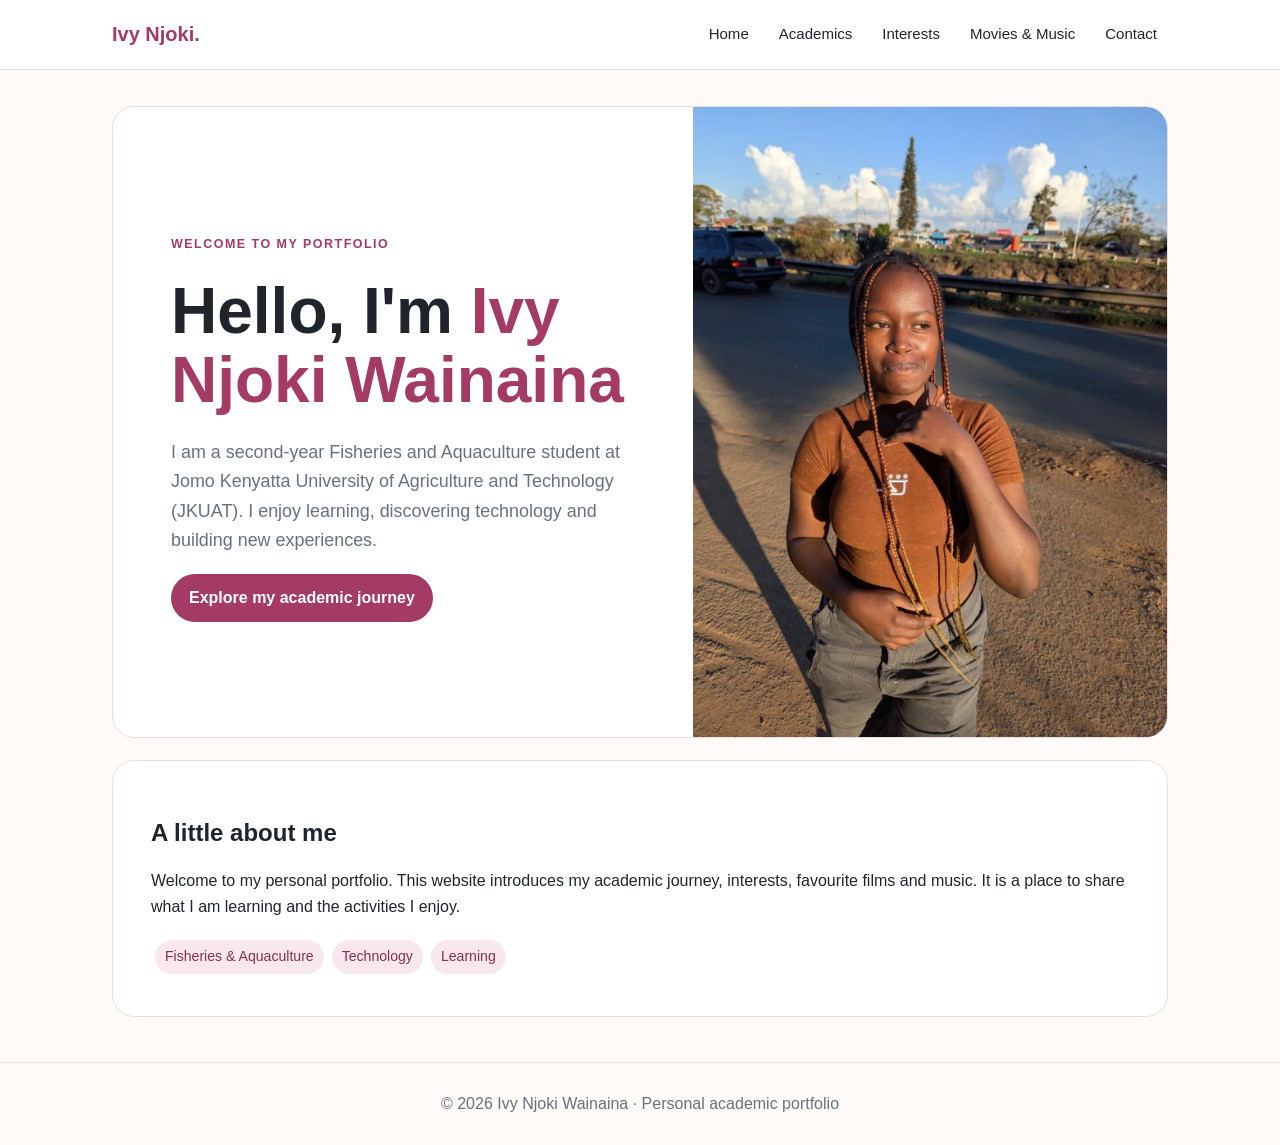
<file: index.html>
<!doctype html><html lang="en"><head><meta charset="utf-8"><meta name="viewport" content="width=device-width,initial-scale=1"><meta name="description" content="Ivy Njoki Wainaina's personal academic portfolio"><title>Home | Ivy Njoki Wainaina</title><link rel="stylesheet" href="style.css"></head><body><header><div class="nav"><a class="logo" href="index.html">Ivy Njoki.</a><nav aria-label="Main navigation">
<a href="index.html">Home</a><a href="academic.html">Academics</a><a href="interests.html">Interests</a><a href="movies.html">Movies & Music</a><a href="contact.html">Contact</a>
</nav></div></header><main>
<section class="hero"><div class="hero-copy"><p class="eyebrow">Welcome to my portfolio</p><h1>Hello, I'm <span style="color:var(--accent)">Ivy Njoki Wainaina</span></h1>
<p class="lead">I am a second-year Fisheries and Aquaculture student at Jomo Kenyatta University of Agriculture and Technology (JKUAT). I enjoy learning, discovering technology and building new experiences.</p>
<a class="btn" href="academic.html">Explore my academic journey</a></div><img src="images/ivy-profile.jpg" alt="Ivy Njoki Wainaina standing outdoors in the sunlight"></section>
<section class="panel"><h2>A little about me</h2><p>Welcome to my personal portfolio. This website introduces my academic journey, interests, favourite films and music. It is a place to share what I am learning and the activities I enjoy.</p>
<div><span class="tag">Fisheries & Aquaculture</span><span class="tag">Technology</span><span class="tag">Learning</span></div></section>
</main><footer>© 2026 Ivy Njoki Wainaina · Personal academic portfolio</footer></body></html>
</file>
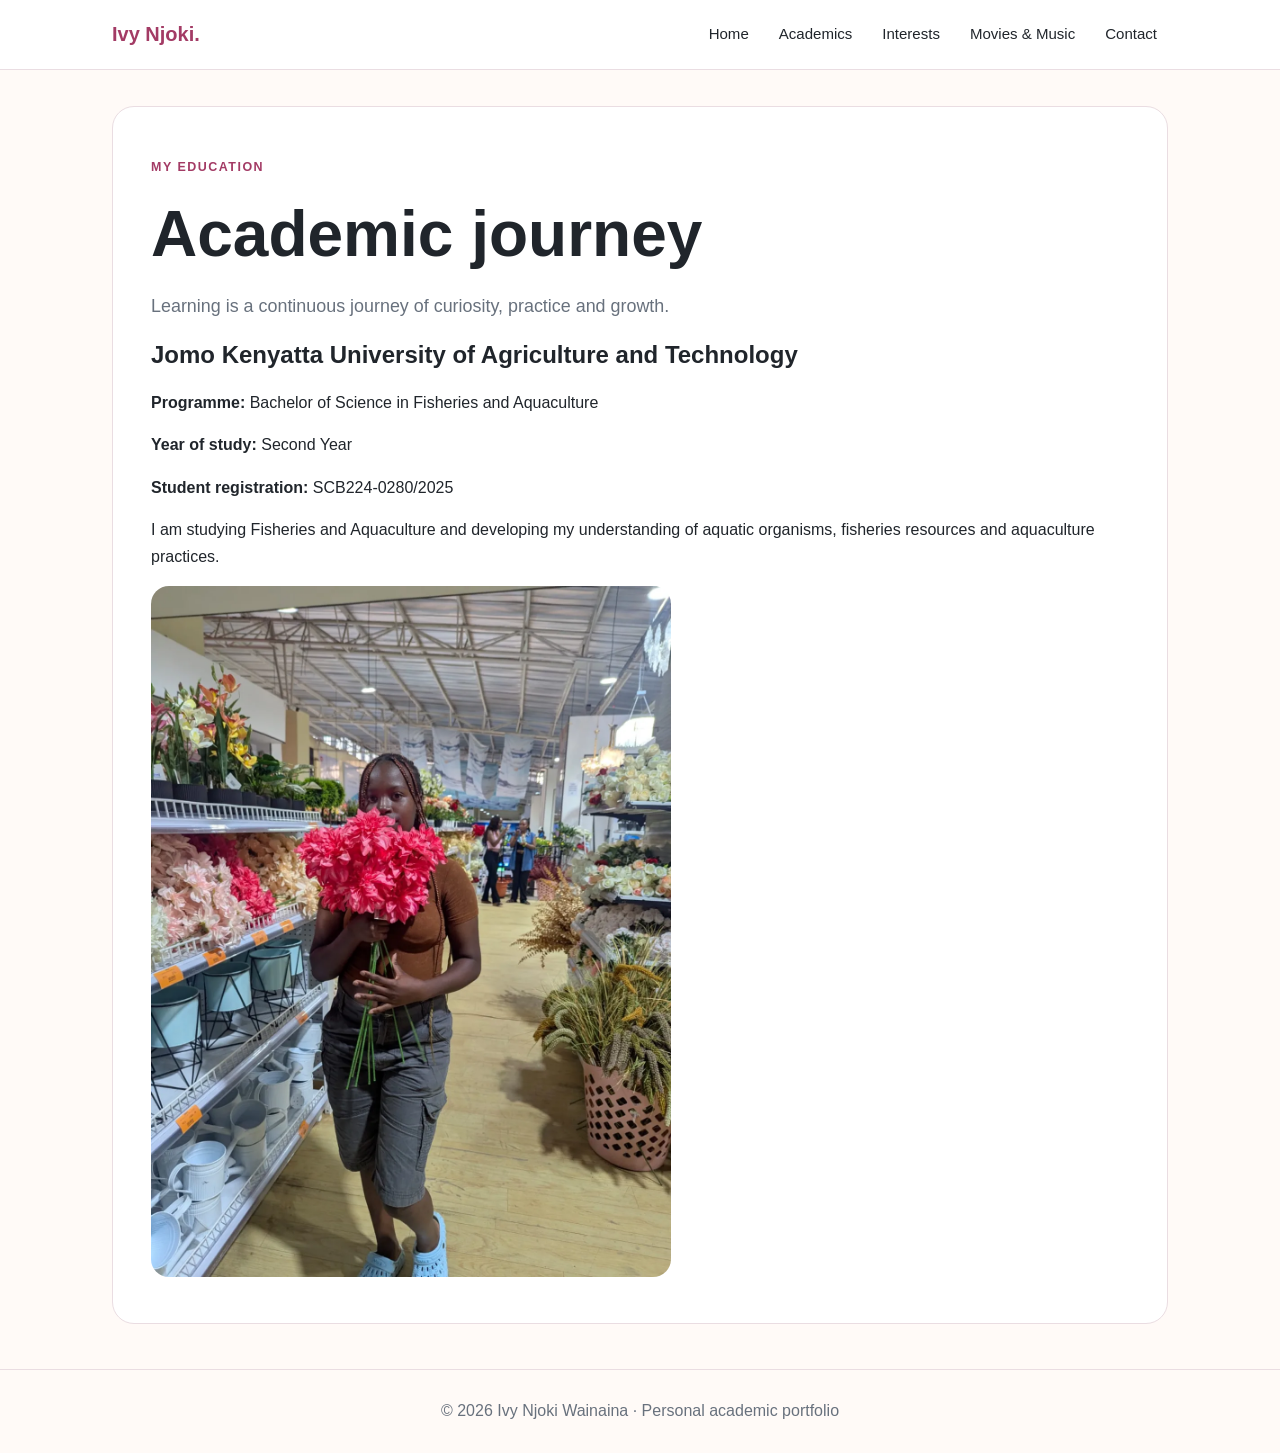
<file: academic.html>
<!doctype html><html lang="en"><head><meta charset="utf-8"><meta name="viewport" content="width=device-width,initial-scale=1"><meta name="description" content="Ivy Njoki Wainaina's personal academic portfolio"><title>Academic Journey | Ivy Njoki Wainaina</title><link rel="stylesheet" href="style.css"></head><body><header><div class="nav"><a class="logo" href="index.html">Ivy Njoki.</a><nav aria-label="Main navigation">
<a href="index.html">Home</a><a href="academic.html">Academics</a><a href="interests.html">Interests</a><a href="movies.html">Movies & Music</a><a href="contact.html">Contact</a>
</nav></div></header><main>
<section class="panel"><p class="eyebrow">My education</p><h1>Academic journey</h1><p class="lead">Learning is a continuous journey of curiosity, practice and growth.</p>
<h2>Jomo Kenyatta University of Agriculture and Technology</h2><p><strong>Programme:</strong> Bachelor of Science in Fisheries and Aquaculture</p><p><strong>Year of study:</strong> Second Year</p>
<p><strong>Student registration:</strong> SCB224-0280/2025</p><p>I am studying Fisheries and Aquaculture and developing my understanding of aquatic organisms, fisheries resources and aquaculture practices.</p>
<img src="images/ivy-flowers.jpg" alt="Ivy holding a bouquet of bright pink flowers" style="width:min(100%,520px);border-radius:18px"></section>
</main><footer>© 2026 Ivy Njoki Wainaina · Personal academic portfolio</footer></body></html>
</file>
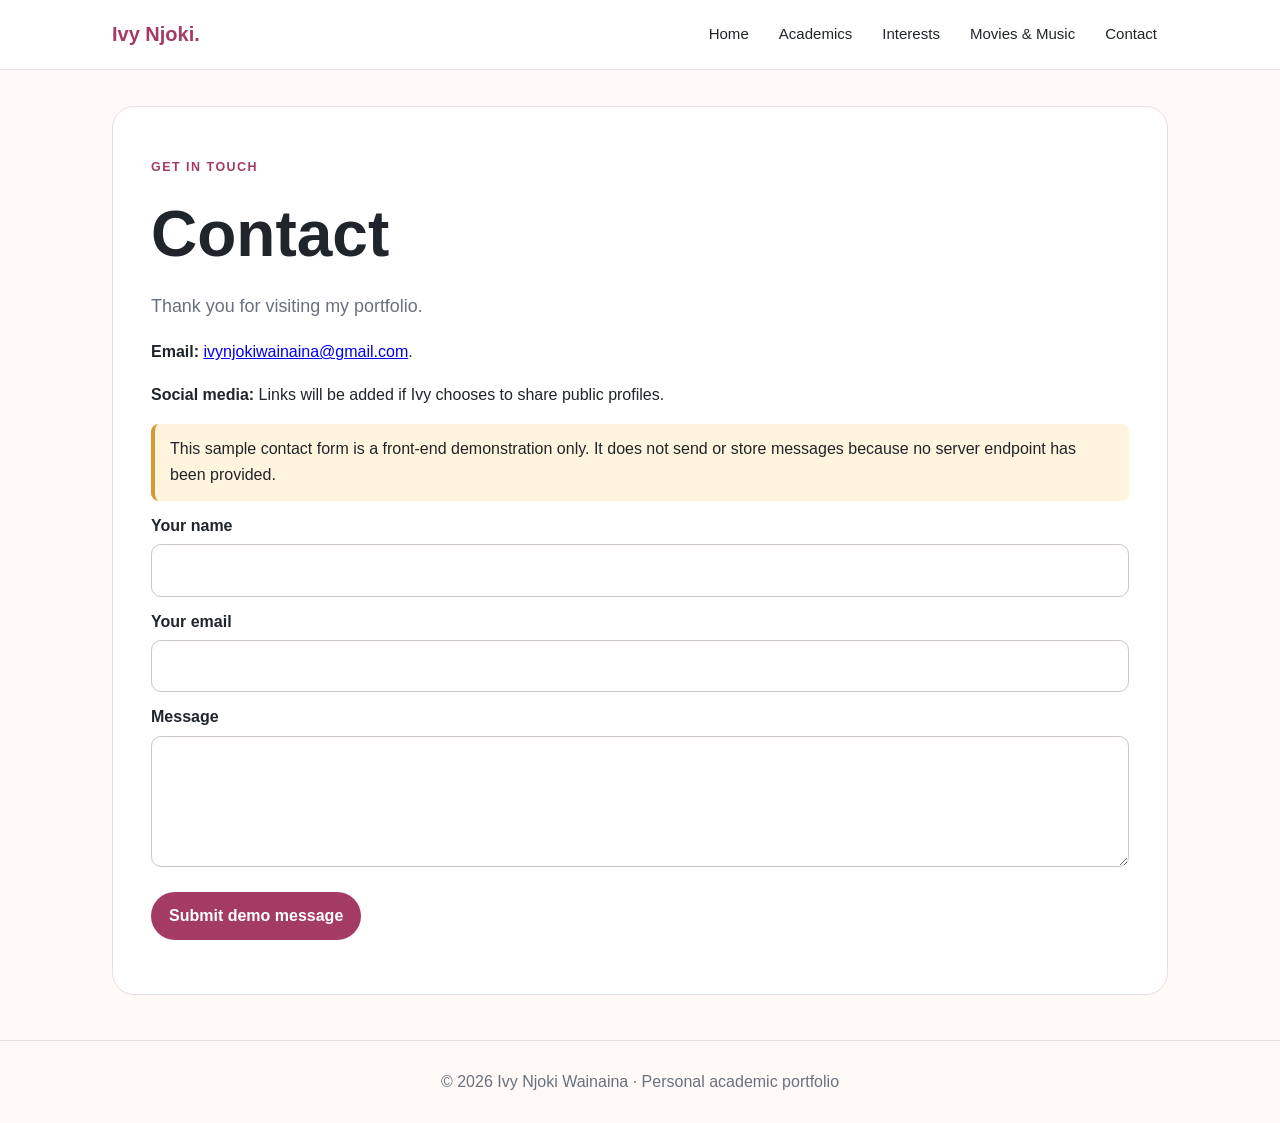
<file: contact.html>
<!doctype html><html lang="en"><head><meta charset="utf-8"><meta name="viewport" content="width=device-width,initial-scale=1"><meta name="description" content="Ivy Njoki Wainaina's personal academic portfolio"><title>Contact | Ivy Njoki Wainaina</title><link rel="stylesheet" href="style.css"></head><body><header><div class="nav"><a class="logo" href="index.html">Ivy Njoki.</a><nav aria-label="Main navigation">
<a href="index.html">Home</a><a href="academic.html">Academics</a><a href="interests.html">Interests</a><a href="movies.html">Movies & Music</a><a href="contact.html">Contact</a>
</nav></div></header><main>
<section class="panel"><p class="eyebrow">Get in touch</p><h1>Contact</h1><p class="lead">Thank you for visiting my portfolio.</p>
<p><strong>Email:</strong> <a href="mailto:ivynjokiwainaina@gmail.com">ivynjokiwainaina@gmail.com</a>.</p>
<p><strong>Social media:</strong> Links will be added if Ivy chooses to share public profiles.</p>
<div class="note">This sample contact form is a front-end demonstration only. It does not send or store messages because no server endpoint has been provided.</div>
<form onsubmit="event.preventDefault();document.getElementById('form-note').textContent='This is a demonstration form and does not send messages.';">
<label for="sender">Your name</label><input id="sender" name="sender_name" required>
<label for="email">Your email</label><input id="email" name="sender_email" type="email" required>
<label for="message">Message</label><textarea id="message" name="message" rows="4" required></textarea>
<p><button class="btn" type="submit">Submit demo message</button></p><p id="form-note" class="muted" aria-live="polite"></p></form></section>
</main><footer>© 2026 Ivy Njoki Wainaina · Personal academic portfolio</footer></body></html>
</file>
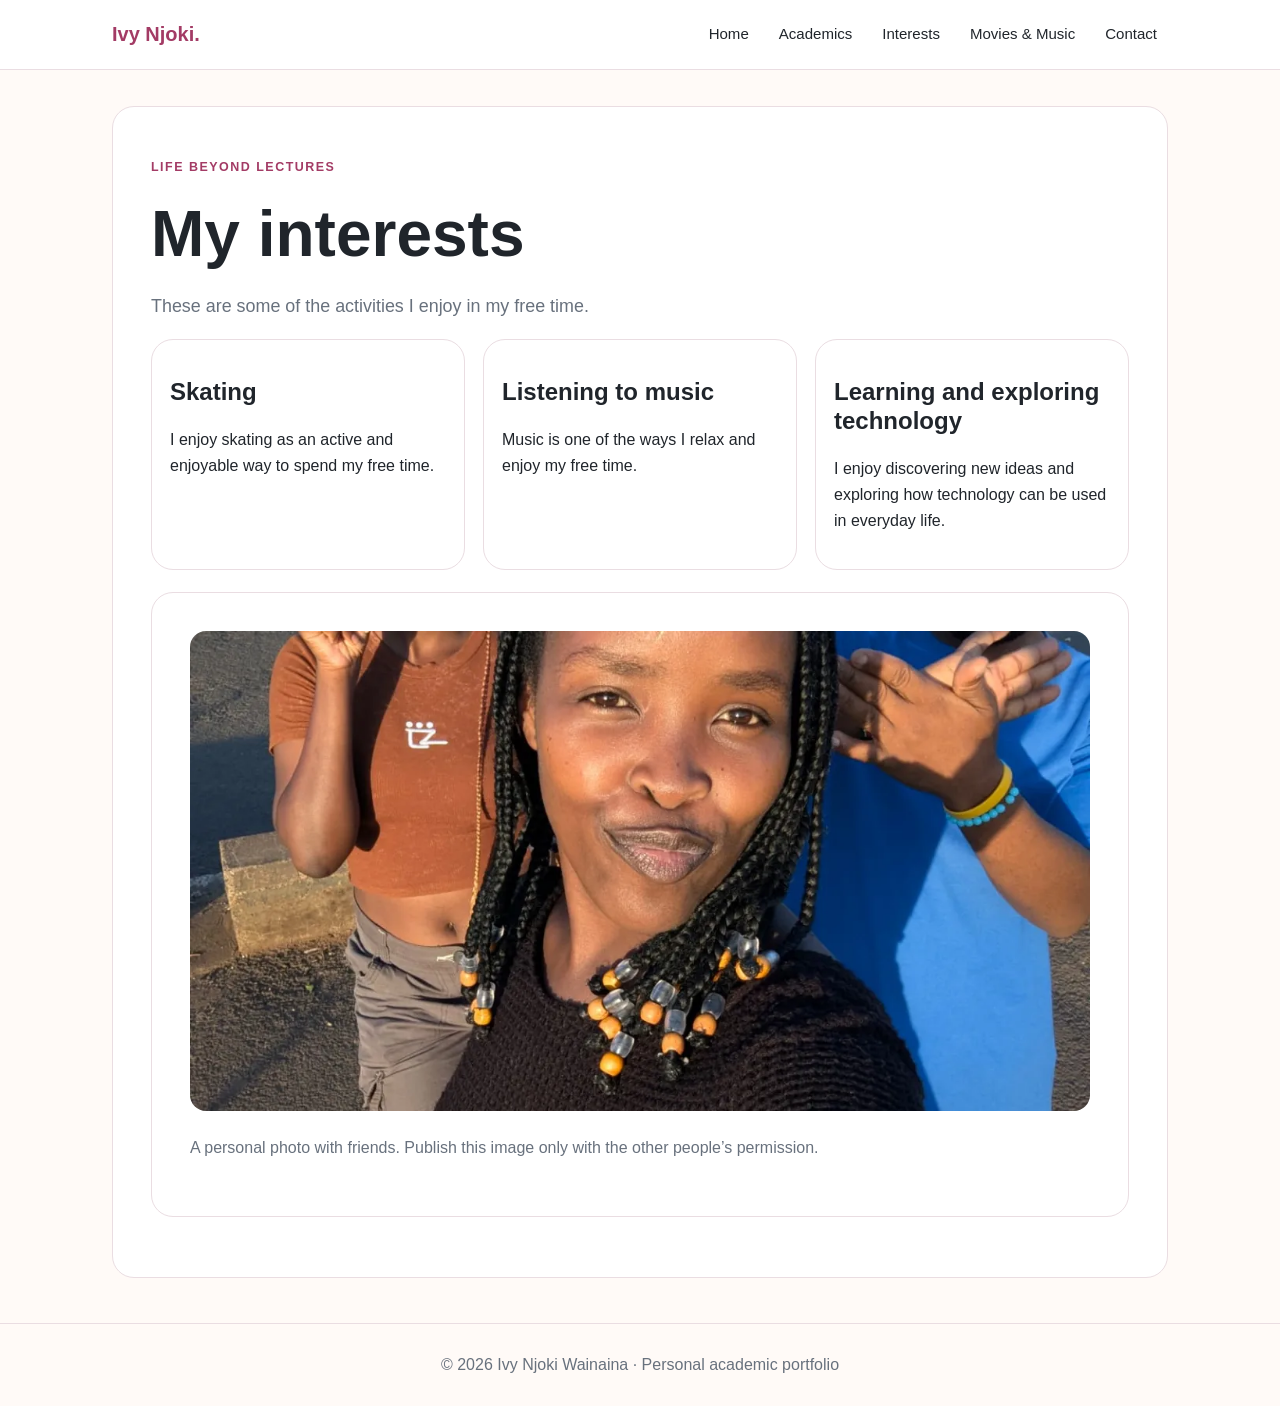
<file: interests.html>
<!doctype html><html lang="en"><head><meta charset="utf-8"><meta name="viewport" content="width=device-width,initial-scale=1"><meta name="description" content="Ivy Njoki Wainaina's personal academic portfolio"><title>Interests | Ivy Njoki Wainaina</title><link rel="stylesheet" href="style.css"></head><body><header><div class="nav"><a class="logo" href="index.html">Ivy Njoki.</a><nav aria-label="Main navigation">
<a href="index.html">Home</a><a href="academic.html">Academics</a><a href="interests.html">Interests</a><a href="movies.html">Movies & Music</a><a href="contact.html">Contact</a>
</nav></div></header><main>
<section class="panel"><p class="eyebrow">Life beyond lectures</p><h1>My interests</h1><p class="lead">These are some of the activities I enjoy in my free time.</p>
<div class="grid">
<article class="card"><div class="body"><h2>Skating</h2><p>I enjoy skating as an active and enjoyable way to spend my free time.</p></div></article>
<article class="card"><div class="body"><h2>Listening to music</h2><p>Music is one of the ways I relax and enjoy my free time.</p></div></article>
<article class="card"><div class="body"><h2>Learning and exploring technology</h2><p>I enjoy discovering new ideas and exploring how technology can be used in everyday life.</p></div></article>
</div><div class="panel"><img src="images/ivy-friends.jpg" alt="Ivy with two friends outdoors" style="width:100%;max-height:480px;object-fit:cover;border-radius:16px"><p class="muted">A personal photo with friends. Publish this image only with the other people’s permission.</p></div></section>
</main><footer>© 2026 Ivy Njoki Wainaina · Personal academic portfolio</footer></body></html>
</file>
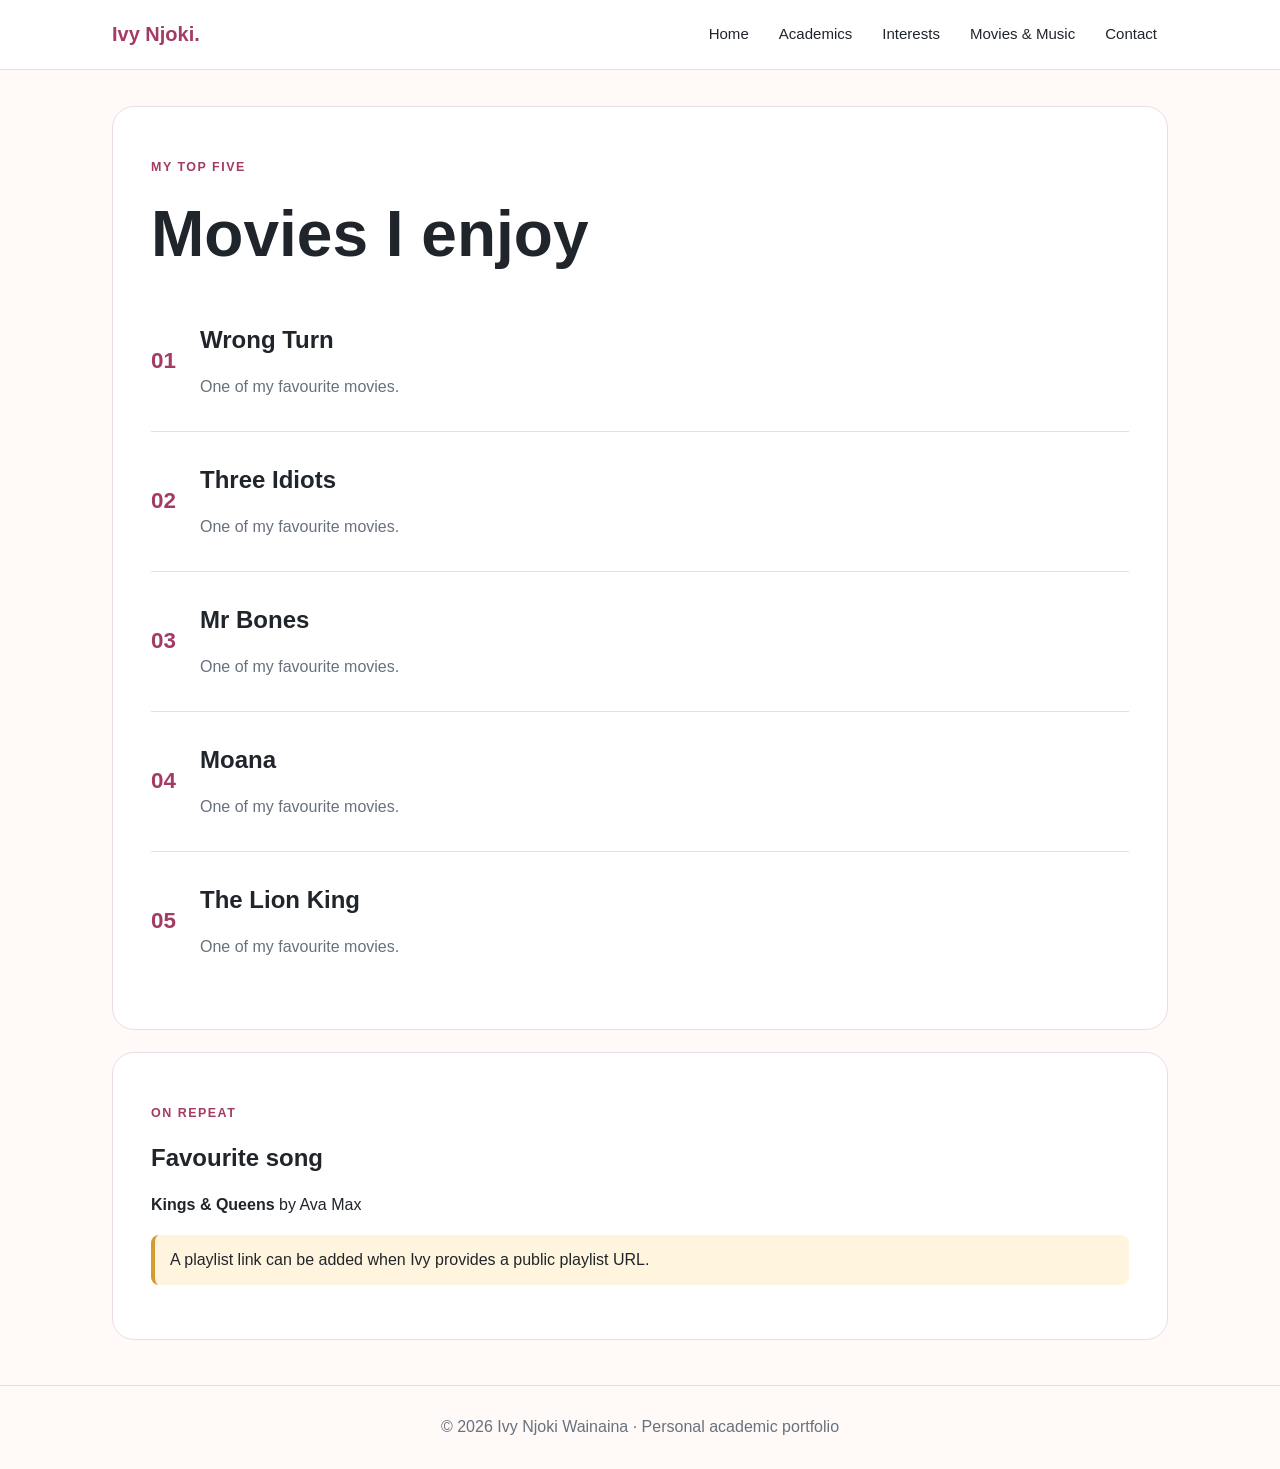
<file: movies.html>
<!doctype html><html lang="en"><head><meta charset="utf-8"><meta name="viewport" content="width=device-width,initial-scale=1"><meta name="description" content="Ivy Njoki Wainaina's personal academic portfolio"><title>Movies and Music | Ivy Njoki Wainaina</title><link rel="stylesheet" href="style.css"></head><body><header><div class="nav"><a class="logo" href="index.html">Ivy Njoki.</a><nav aria-label="Main navigation">
<a href="index.html">Home</a><a href="academic.html">Academics</a><a href="interests.html">Interests</a><a href="movies.html">Movies & Music</a><a href="contact.html">Contact</a>
</nav></div></header><main>
<section class="panel"><p class="eyebrow">My top five</p><h1>Movies I enjoy</h1><div class="movie"><span class="rank">01</span><div><h2>Wrong Turn</h2><p class="muted">One of my favourite movies.</p></div></div><div class="movie"><span class="rank">02</span><div><h2>Three Idiots</h2><p class="muted">One of my favourite movies.</p></div></div><div class="movie"><span class="rank">03</span><div><h2>Mr Bones</h2><p class="muted">One of my favourite movies.</p></div></div><div class="movie"><span class="rank">04</span><div><h2>Moana</h2><p class="muted">One of my favourite movies.</p></div></div><div class="movie"><span class="rank">05</span><div><h2>The Lion King</h2><p class="muted">One of my favourite movies.</p></div></div></section>
<section class="panel"><p class="eyebrow">On repeat</p><h2>Favourite song</h2><p><strong>Kings & Queens</strong> by Ava Max</p><p class="note">A playlist link can be added when Ivy provides a public playlist URL.</p></section>
</main><footer>© 2026 Ivy Njoki Wainaina · Personal academic portfolio</footer></body></html>
</file>
<file: style.css>
:root{--ink:#20252b;--muted:#68717d;--paper:#fffaf7;--accent:#a33b65;--accent2:#e9b7c9;--line:#eadde2}
*{box-sizing:border-box}body{margin:0;font-family:Arial,Helvetica,sans-serif;color:var(--ink);background:var(--paper);line-height:1.65}
header{background:#fff;position:sticky;top:0;z-index:5;border-bottom:1px solid var(--line)}
.nav{max-width:1100px;margin:auto;padding:14px 22px;display:flex;align-items:center;justify-content:space-between;gap:18px;flex-wrap:wrap}
.logo{font-weight:800;font-size:1.25rem;color:var(--accent);text-decoration:none}
nav{display:flex;gap:8px;flex-wrap:wrap}nav a{color:var(--ink);text-decoration:none;padding:8px 11px;border-radius:20px;font-size:.94rem}
nav a:hover,nav a[aria-current=page]{background:#f8e8ee;color:var(--accent)}
main{max-width:1100px;margin:36px auto;padding:0 22px}.hero,.panel,.card{background:#fff;border:1px solid var(--line);border-radius:22px}
.hero{display:grid;grid-template-columns:1.1fr .9fr;overflow:hidden;align-items:center}
.hero-copy{padding:clamp(25px,5vw,58px)}.eyebrow{color:var(--accent);font-weight:700;letter-spacing:.12em;text-transform:uppercase;font-size:.78rem}
h1{font-size:clamp(2.1rem,5vw,4rem);line-height:1.08;margin:.35em 0}h2{line-height:1.2}.lead{font-size:1.12rem;color:var(--muted)}
.hero img{width:100%;height:100%;min-height:380px;object-fit:cover}.btn{display:inline-block;background:var(--accent);color:white;text-decoration:none;padding:11px 18px;border-radius:24px;font-weight:700}
.panel{padding:clamp(22px,4vw,38px);margin:22px 0}.grid{display:grid;grid-template-columns:repeat(auto-fit,minmax(210px,1fr));gap:18px}
.card{overflow:hidden}.card img{width:100%;height:220px;object-fit:cover}.card .body{padding:18px}
.muted{color:var(--muted)}.tag{display:inline-block;background:#f8e8ee;color:#87304f;padding:5px 10px;border-radius:20px;margin:4px;font-size:.88rem}
.movie{display:flex;align-items:center;gap:14px;padding:14px 0;border-bottom:1px solid var(--line)}.movie:last-child{border:0}
.rank{font-weight:800;color:var(--accent);font-size:1.4rem;min-width:35px}
label{display:block;font-weight:700;margin:12px 0 5px}input,textarea{width:100%;padding:12px;border:1px solid #cfc4c9;border-radius:10px;font:inherit}
button{border:0;cursor:pointer;font:inherit}.note{background:#fff5df;border-left:4px solid #d69a32;padding:12px 15px;border-radius:8px}
footer{text-align:center;color:var(--muted);padding:28px;border-top:1px solid var(--line);margin-top:45px}
@media(max-width:720px){.hero{grid-template-columns:1fr}.hero img{min-height:300px;max-height:440px}.nav{align-items:flex-start}nav{width:100%}main{margin:22px auto}}
@media(prefers-color-scheme:dark){:root{--ink:#f3edf0;--muted:#c4b7be;--paper:#171419;--line:#40313a}header,.hero,.panel,.card{background:#211c22}nav a{color:var(--ink)}.note{background:#332a1b}}
</file>
